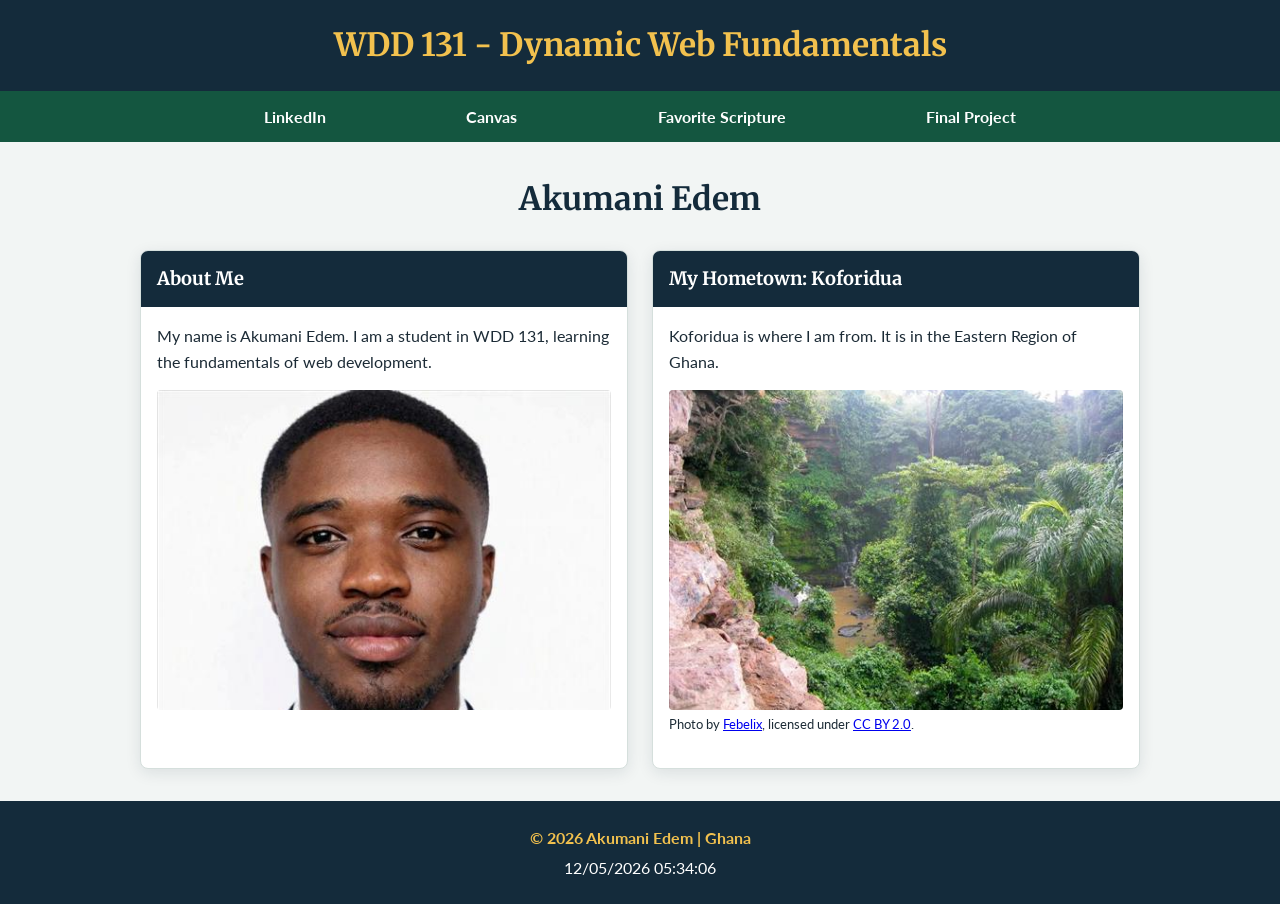
<file: index.html>
<!DOCTYPE html>
<html lang="en">
<head>
    <meta charset="UTF-8">
    <meta name="viewport" content="width=device-width, initial-scale=1.0">
    <meta name="description" content="WDD 131 - Dynamic Web Fundamentals by Akumani Edem. Web development coursework, a personal introduction, and Koforidua, Ghana.">
    <meta name="author" content="Akumani Edem">
    <title>WDD 131 - Dynamic Web Fundamentals - Akumani Edem</title>
    <link rel="preconnect" href="https://fonts.googleapis.com">
    <link rel="preconnect" href="https://fonts.gstatic.com" crossorigin>
    <link href="https://fonts.googleapis.com/css2?family=Lato:wght@400;700&family=Merriweather:wght@400;700&display=optional" rel="stylesheet">
    <link rel="stylesheet" href="styles/base.css">
    <script src="scripts/getdates.js" defer></script>
</head>
<body>
    <header>
        <span id="course-title">WDD 131 - Dynamic Web Fundamentals</span>
        <nav aria-label="Main navigation">
            <ul>
                <li><a href="https://www.linkedin.com/in/edem-akumani-49a107399/">LinkedIn</a></li>
                <li><a href="https://byupw.instructure.com/">Canvas</a></li>
                <li><a href="https://www.churchofjesuschrist.org/study/scriptures/bofm/1-ne/3?lang=eng&amp;id=p7#p7">Favorite Scripture</a></li>
                <li><a href="#">Final Project</a></li>
            </ul>
        </nav>
    </header>
    <main>
        <h1>Akumani Edem</h1>
        <section class="card">
            <h2>About Me</h2>
            <div class="card-content">
                <p>My name is Akumani Edem. I am a student in WDD 131, learning the fundamentals of web development.</p>
                <img
                    class="portrait"
                    src="images/me-480.jpg"
                    srcset="images/me-320.jpg 320w, images/me-480.jpg 480w"
                    sizes="(max-width: 650px) calc(100vw - 4.25rem), 438px"
                    alt="Akumani Edem"
                    width="480"
                    height="480"
                    fetchpriority="high"
                >
            </div>
        </section>
        <section class="card">
            <h2>My Hometown: Koforidua</h2>
            <div class="card-content">
                <p>Koforidua is where I am from. It is in the Eastern Region of Ghana.</p>
                <img
                    src="images/koforidua-480.jpg"
                    srcset="images/koforidua-320.jpg 320w, images/koforidua-480.jpg 480w"
                    sizes="(max-width: 650px) calc(100vw - 4.25rem), 438px"
                    alt="Akan Falls in Koforidua, Ghana"
                    width="480"
                    height="360"
                >
                <p class="image-credit"><small>Photo by <a href="https://commons.wikimedia.org/wiki/File:Koforidua_Akan_Falls.jpg">Febelix</a>, licensed under <a href="https://creativecommons.org/licenses/by/2.0/">CC BY 2.0</a>.</small></p>
            </div>
        </section>
    </main>
    <footer>
        <p>&copy; <span id="currentyear"></span> Akumani Edem | Ghana</p>
        <p id="lastModified"></p>
    </footer>
</body>
</html>
</file>
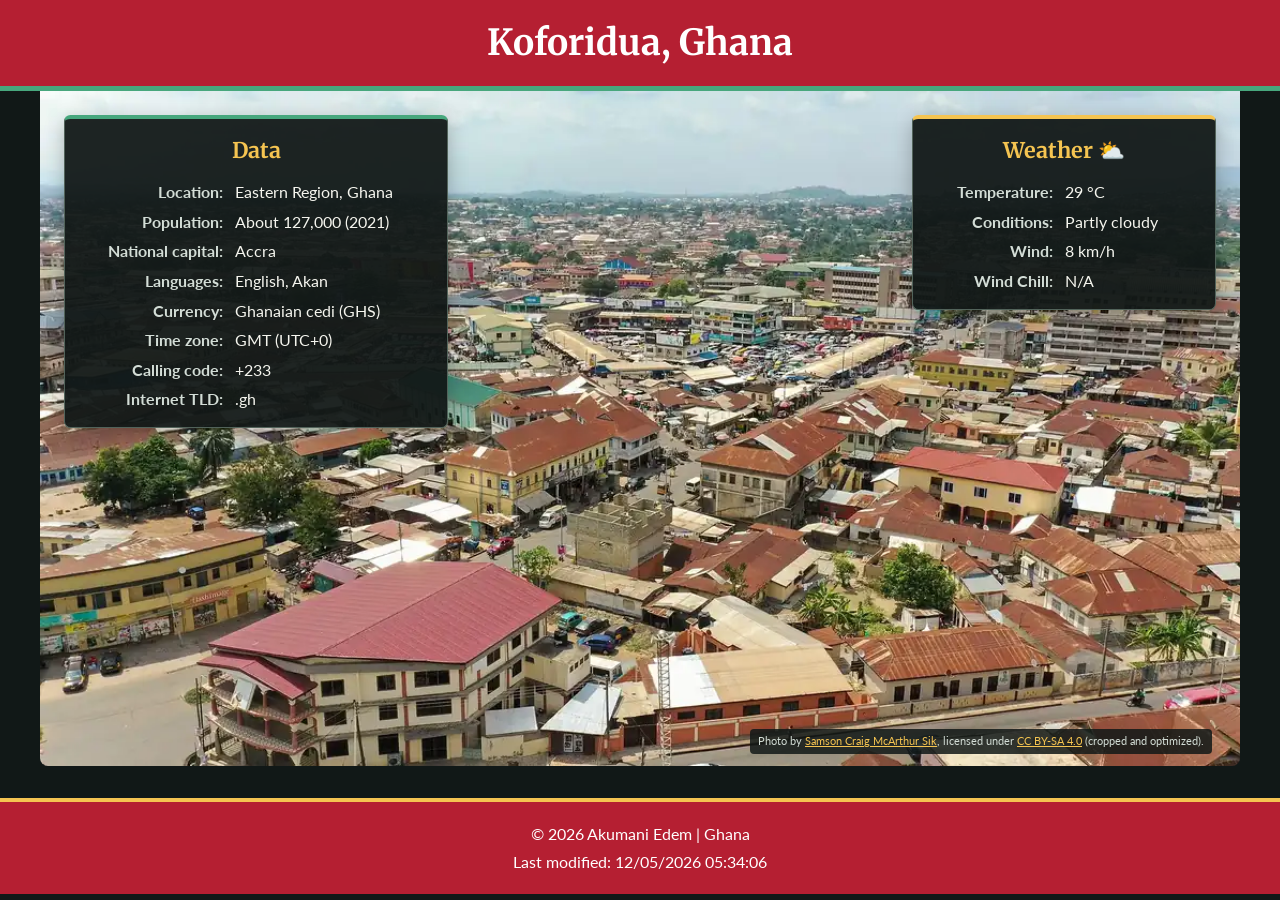
<file: place.html>
<!DOCTYPE html>
<html lang="en">
<head>
    <meta charset="utf-8">
    <meta name="viewport" content="width=device-width, initial-scale=1.0">
    <meta name="description" content="Discover Koforidua, the capital of Ghana's Eastern Region, through local facts, a city view, and weather information.">
    <meta name="author" content="Akumani Edem">
    <title>Koforidua, Ghana | WDD 131</title>
    <link rel="preconnect" href="https://fonts.googleapis.com">
    <link rel="preconnect" href="https://fonts.gstatic.com" crossorigin>
    <link href="https://fonts.googleapis.com/css2?family=Lato:wght@400;700&family=Merriweather:wght@400;700&display=swap" rel="stylesheet">
    <link rel="stylesheet" href="styles/place.css">
    <script src="scripts/place.js" defer></script>
</head>
<body>
    <header class="site-header">
        <h1>Koforidua, Ghana</h1>
    </header>
    <main class="place-page">
        <div class="hero">
            <picture>
                <source
                    type="image/webp"
                    srcset="images/place-small.webp 640w, images/place-medium-optimized.webp 960w, images/place-large-optimized.webp 1120w"
                    sizes="(min-width: 1200px) 1200px, 100vw"
                >
                <img
                    src="images/place-small.webp"
                    alt="Aerial view of Koforidua township and market in Ghana"
                    width="1120"
                    height="630"
                    fetchpriority="high"
                >
            </picture>
        </div>
        <div class="place-panels">
            <section class="info-panel data-panel" aria-labelledby="data-heading">
                <h2 id="data-heading">Data</h2>
                <dl>
                    <dt>Location:</dt>
                    <dd>Eastern Region, Ghana</dd>
                    <dt>Population:</dt>
                    <dd>About 127,000 (2021)</dd>
                    <dt>National capital:</dt>
                    <dd>Accra</dd>
                    <dt>Languages:</dt>
                    <dd>English, Akan</dd>
                    <dt>Currency:</dt>
                    <dd>Ghanaian cedi (GHS)</dd>
                    <dt>Time zone:</dt>
                    <dd>GMT (UTC+0)</dd>
                    <dt>Calling code:</dt>
                    <dd>+233</dd>
                    <dt>Internet TLD:</dt>
                    <dd>.gh</dd>
                </dl>
            </section>
            <section class="info-panel weather-panel" aria-labelledby="weather-heading">
                <h2 id="weather-heading">Weather</h2>
                <img class="weather-icon-mobile" src="images/weather-partly-cloudy.svg" alt="Partly cloudy" width="72" height="72">
                <dl>
                    <dt>Temperature:</dt>
                    <dd><span id="temperature">29</span> °C</dd>
                    <dt>Conditions:</dt>
                    <dd>Partly cloudy</dd>
                    <dt>Wind:</dt>
                    <dd><span id="wind-speed">8</span> km/h</dd>
                    <dt>Wind Chill:</dt>
                    <dd id="wind-chill">N/A</dd>
                </dl>
            </section>
        </div>
        <p class="photo-credit">
            Photo by <a href="https://commons.wikimedia.org/wiki/File:Koforidua_Township_and_Market.jpg">Samson Craig McArthur Sik</a>,
            licensed under <a href="https://creativecommons.org/licenses/by-sa/4.0/">CC BY-SA 4.0</a> (cropped and optimized).
        </p>
    </main>
    <footer>
        <p>&copy; <span id="currentyear"></span> Akumani Edem | Ghana</p>
        <p>Last modified: <time id="lastModified" datetime="2026-11-21">2026-11-21</time></p>
    </footer>
</body>
</html>
</file>
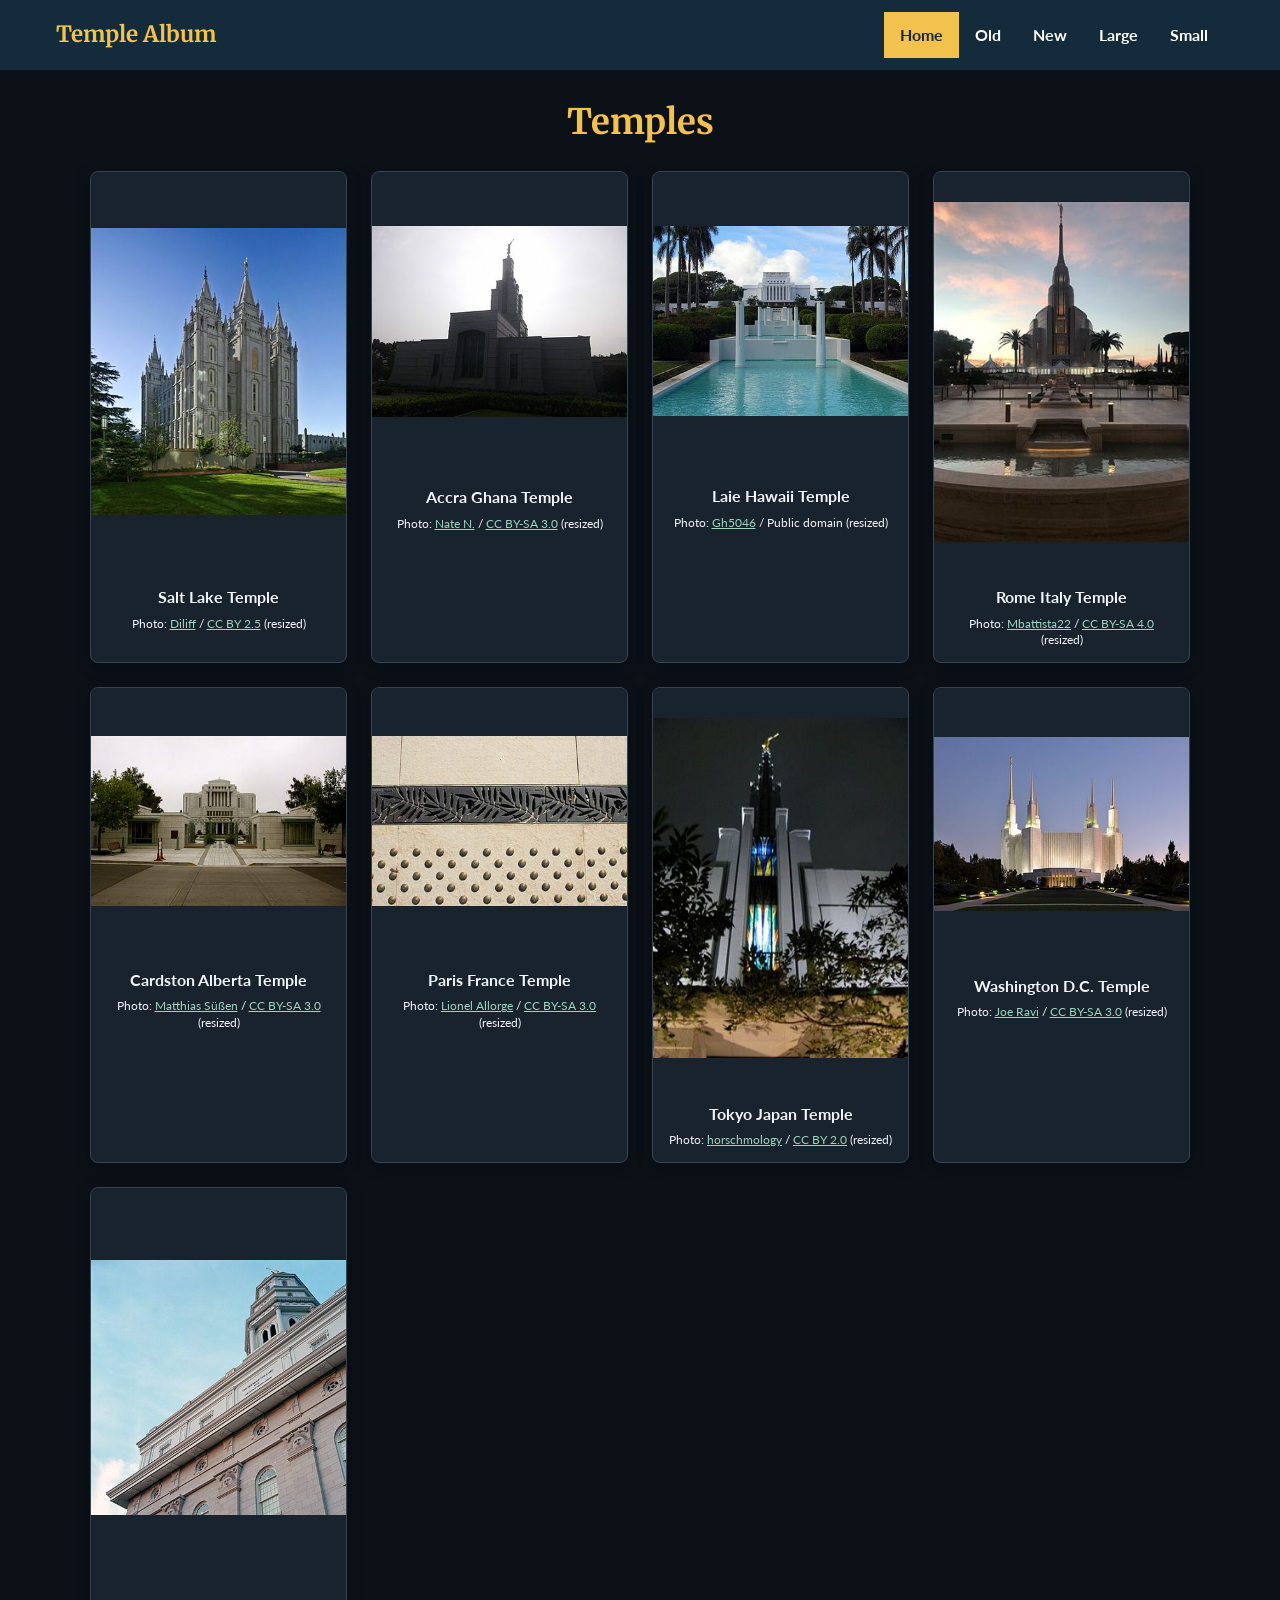
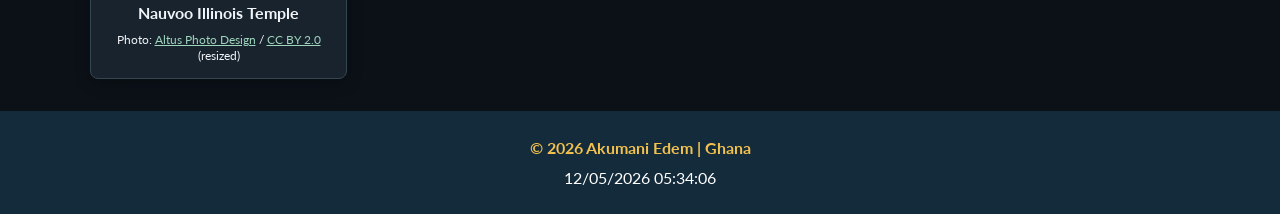
<file: temples.html>
<!DOCTYPE html>
<html lang="en">
<head>
    <meta charset="utf-8">
    <meta name="viewport" content="width=device-width, initial-scale=1.0">
    <meta name="description" content="Explore a collection of temples from around the world.">
    <meta name="author" content="Akumani Edem">
    <title>Temple Album | WDD 131</title>
    <link rel="preconnect" href="https://fonts.googleapis.com">
    <link rel="preconnect" href="https://fonts.gstatic.com" crossorigin>
    <link href="https://fonts.googleapis.com/css2?family=Lato:wght@400;700&family=Merriweather:wght@400;700&display=swap" rel="stylesheet">
    <link rel="stylesheet" href="styles/temples.css">
    <link rel="stylesheet" href="styles/temples-large.css">
    <script src="scripts/temples.js" defer></script>
</head>
<body>
    <header class="site-header">
        <div class="header-inner">
            <span class="site-title">Temple Album</span>
            <button class="menu-toggle" type="button" aria-label="Open navigation menu" aria-controls="primary-nav" aria-expanded="false">
                <span class="menu-icon" aria-hidden="true">☰</span>
            </button>
            <nav id="primary-nav" aria-label="Main navigation">
                <ul>
                    <li><a href="#gallery" data-filter="all" aria-current="page">Home</a></li>
                    <li><a href="#gallery" data-filter="old">Old</a></li>
                    <li><a href="#gallery" data-filter="new">New</a></li>
                    <li><a href="#gallery" data-filter="large">Large</a></li>
                    <li><a href="#gallery" data-filter="small">Small</a></li>
                </ul>
            </nav>
        </div>
    </header>
    <main id="gallery">
        <h1>Temples</h1>
        <div class="temple-grid">
            <figure data-age="old" data-size="large">
                <img src="images/salt-lake-temple.jpg" alt="The Salt Lake Temple and its spires above the surrounding gardens" width="355" height="400" loading="lazy" decoding="async">
                <figcaption>
                    Salt Lake Temple
                    <small class="photo-credit">Photo: <a href="https://commons.wikimedia.org/wiki/File:Salt_Lake_Temple,_Utah_-_Sept_2004.jpg">Diliff</a> / <a href="https://creativecommons.org/licenses/by/2.5/">CC BY 2.5</a> (resized)</small>
                </figcaption>
            </figure>
            <figure data-age="new" data-size="large">
                <img src="images/accra-temple.jpg" alt="The Accra Ghana Temple in its landscaped grounds" width="400" height="300" loading="lazy" decoding="async">
                <figcaption>
                    Accra Ghana Temple
                    <small class="photo-credit">Photo: <a href="https://commons.wikimedia.org/wiki/File:Accra_Temple_-_panoramio.jpg">Nate N.</a> / <a href="https://creativecommons.org/licenses/by-sa/3.0/">CC BY-SA 3.0</a> (resized)</small>
                </figcaption>
            </figure>
            <figure data-age="old" data-size="small">
                <img src="images/laie-temple.jpg" alt="The Laie Hawaii Temple viewed from the front" width="400" height="299" loading="lazy" decoding="async">
                <figcaption>
                    Laie Hawaii Temple
                    <small class="photo-credit">Photo: <a href="https://commons.wikimedia.org/wiki/File:LDS_Laie_Hawaii_Temple_front_view.jpg">Gh5046</a> / Public domain (resized)</small>
                </figcaption>
            </figure>
            <figure data-age="new" data-size="large">
                <img src="images/rome-temple.jpg" alt="The Rome Italy Temple at sunset, reflected in a fountain" width="300" height="400" loading="lazy" decoding="async">
                <figcaption>
                    Rome Italy Temple
                    <small class="photo-credit">Photo: <a href="https://commons.wikimedia.org/wiki/File:RomeTempleatSunset.jpg">Mbattista22</a> / <a href="https://creativecommons.org/licenses/by-sa/4.0/">CC BY-SA 4.0</a> (resized)</small>
                </figcaption>
            </figure>
            <figure data-age="old" data-size="large">
                <img src="images/cardston-temple.jpg" alt="The Cardston Alberta Temple illuminated at dusk" width="400" height="266" loading="lazy" decoding="async">
                <figcaption>
                    Cardston Alberta Temple
                    <small class="photo-credit">Photo: <a href="https://commons.wikimedia.org/wiki/File:Cardston_Alberta_Mormon_Temple_2011.jpg">Matthias Süßen</a> / <a href="https://creativecommons.org/licenses/by-sa/3.0/">CC BY-SA 3.0</a> (resized)</small>
                </figcaption>
            </figure>
            <figure data-age="new" data-size="small">
                <img src="images/paris-temple.jpg" alt="A view of the Paris France Temple tower against the evening sky" width="400" height="266" loading="lazy" decoding="async">
                <figcaption>
                    Paris France Temple
                    <small class="photo-credit">Photo: <a href="https://commons.wikimedia.org/wiki/File:Temple_mormon_de_Paris_au_Chesnay_le_8_avril_2017_-_28.jpg">Lionel Allorge</a> / <a href="https://creativecommons.org/licenses/by-sa/3.0/">CC BY-SA 3.0</a> (resized)</small>
                </figcaption>
            </figure>
            <figure data-age="new" data-size="large">
                <img src="images/tokyo-temple.jpg" alt="The Tokyo Japan Temple and its central spire" width="300" height="400" loading="lazy" decoding="async">
                <figcaption>
                    Tokyo Japan Temple
                    <small class="photo-credit">Photo: <a href="https://commons.wikimedia.org/wiki/File:Tokyo_Japan_Temple.jpg">horschmology</a> / <a href="https://creativecommons.org/licenses/by/2.0/">CC BY 2.0</a> (resized)</small>
                </figcaption>
            </figure>
            <figure data-age="new" data-size="large">
                <img src="images/washington-temple.jpg" alt="The Washington D.C. Temple illuminated at dusk" width="400" height="272" loading="lazy" decoding="async">
                <figcaption>
                    Washington D.C. Temple
                    <small class="photo-credit">Photo: <a href="https://commons.wikimedia.org/wiki/File:Washington_D.C._Temple_At_Dusk.jpg">Joe Ravi</a> / <a href="https://creativecommons.org/licenses/by-sa/3.0/">CC BY-SA 3.0</a> (resized)</small>
                </figcaption>
            </figure>
            <figure data-age="old" data-size="large">
                <img src="images/nauvoo-temple.jpg" alt="A close view of the Nauvoo Illinois Temple's stone exterior" width="400" height="400" loading="lazy" decoding="async">
                <figcaption>
                    Nauvoo Illinois Temple
                    <small class="photo-credit">Photo: <a href="https://commons.wikimedia.org/wiki/File:Nauvoo_Illinois_Temple,_Looking_Up_in_Color.jpg">Altus Photo Design</a> / <a href="https://creativecommons.org/licenses/by/2.0/">CC BY 2.0</a> (resized)</small>
                </figcaption>
            </figure>
        </div>
    </main>
    <footer>
        <p>&copy; <span id="currentyear"></span> Akumani Edem | Ghana</p>
        <p id="lastModified"></p>
    </footer>
</body>
</html>
</file>
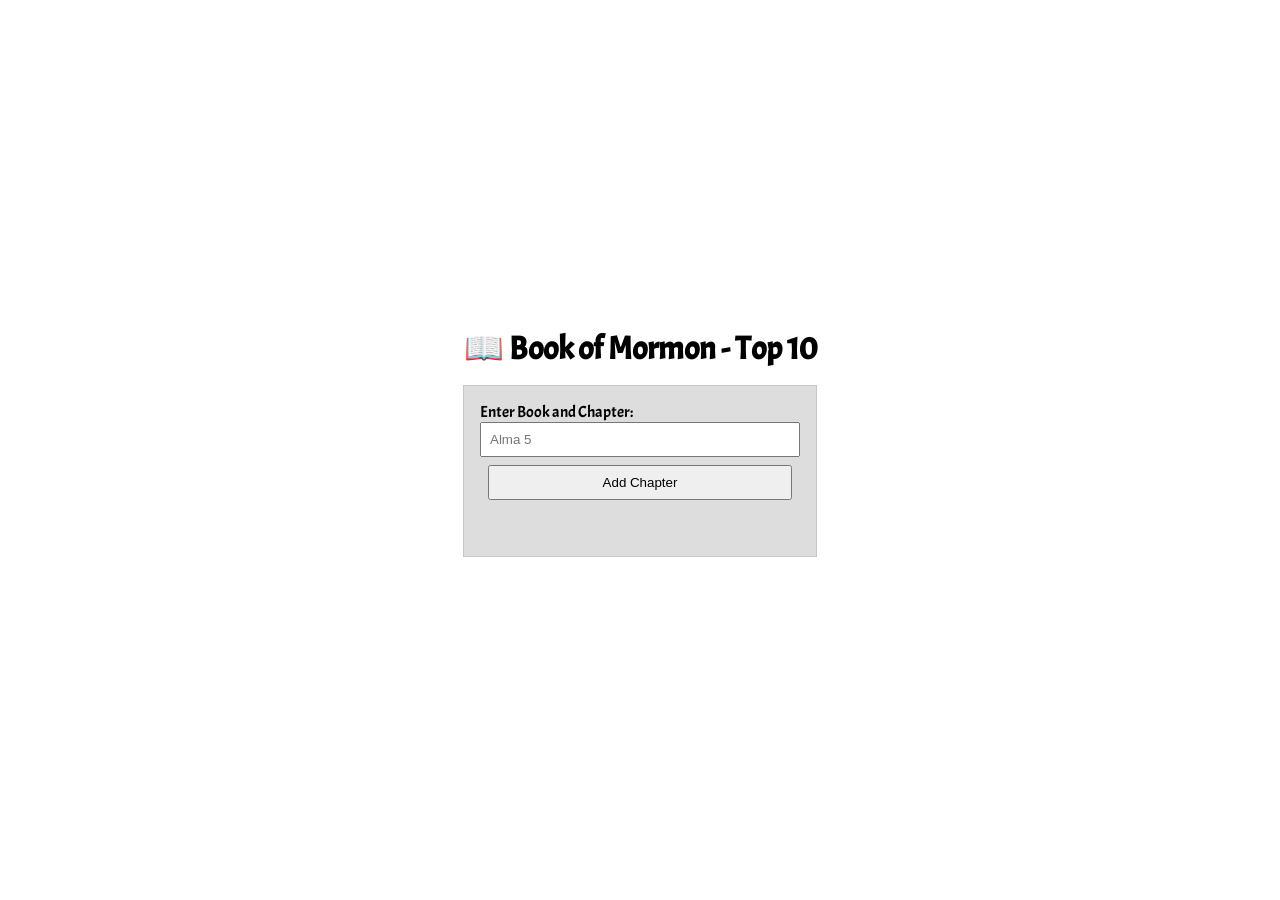
<file: week02/bom.html>
<!DOCTYPE html>
<html lang="en">
<head>
	<meta charset="utf-8">
	<meta name="viewport" content="width=device-width, initial-scale=1.0">
	<meta name="description" content="Keep a personal list of favorite Book of Mormon chapters.">
	<meta name="author" content="Akumani Edem">
	<title>Book of Mormon - Top 10</title>
	<link rel="preconnect" href="https://fonts.googleapis.com">
	<link rel="preconnect" href="https://fonts.gstatic.com" crossorigin>
	<link href="https://fonts.googleapis.com/css2?family=Acme&display=swap" rel="stylesheet">
	<link rel="stylesheet" href="styles/bom.css">
	<script src="scripts/bom.js" defer></script>
</head>
<body>
	<h1>📖 Book of Mormon - Top 10</h1>
	<main>
		<label for="favchap">Enter Book and Chapter: </label>
		<input type="text" id="favchap" placeholder="Alma 5">
		<button type="button">Add Chapter</button>
		<ul id="list"></ul>
		<p id="limit-message" role="status" hidden></p>
	</main>
</body>
</html>
</file>
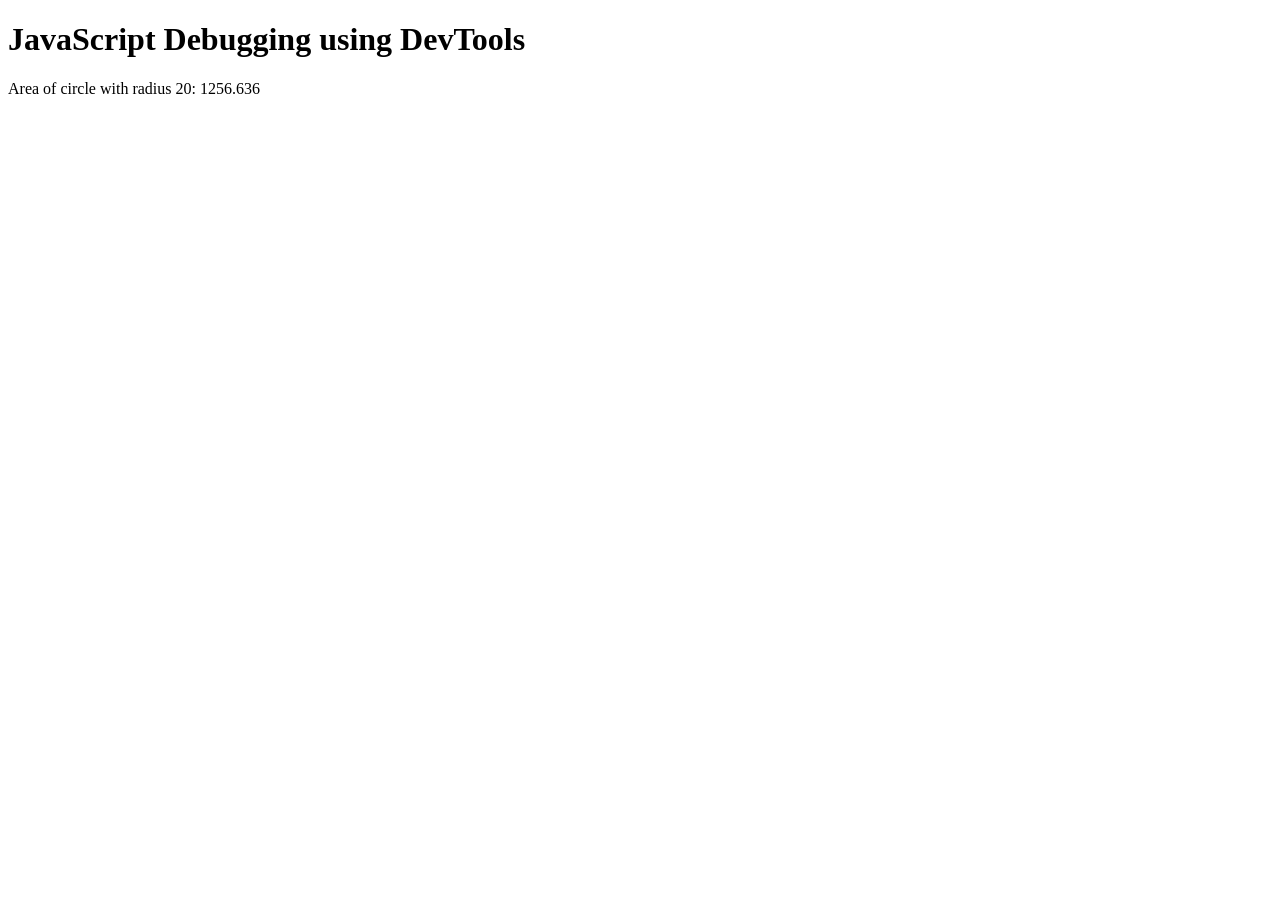
<file: week02/debugging.html>
<!DOCTYPE html>
<html lang="en">
<head>
    <meta charset="utf-8">
    <meta name="viewport" content="width=device-width, initial-scale=1.0">
    <meta name="description" content="Practice debugging JavaScript with browser DevTools.">
    <meta name="author" content="Akumani Edem">
    <title>JavaScript Debugging using DevTools</title>
    <script src="scripts/debugging.js" defer></script>
</head>
<body>
    <h1>JavaScript Debugging using DevTools</h1>
    <p>Area of circle with radius <span id="radius"></span>: <span id="area"></span></p>
</body>
</html>
</file>
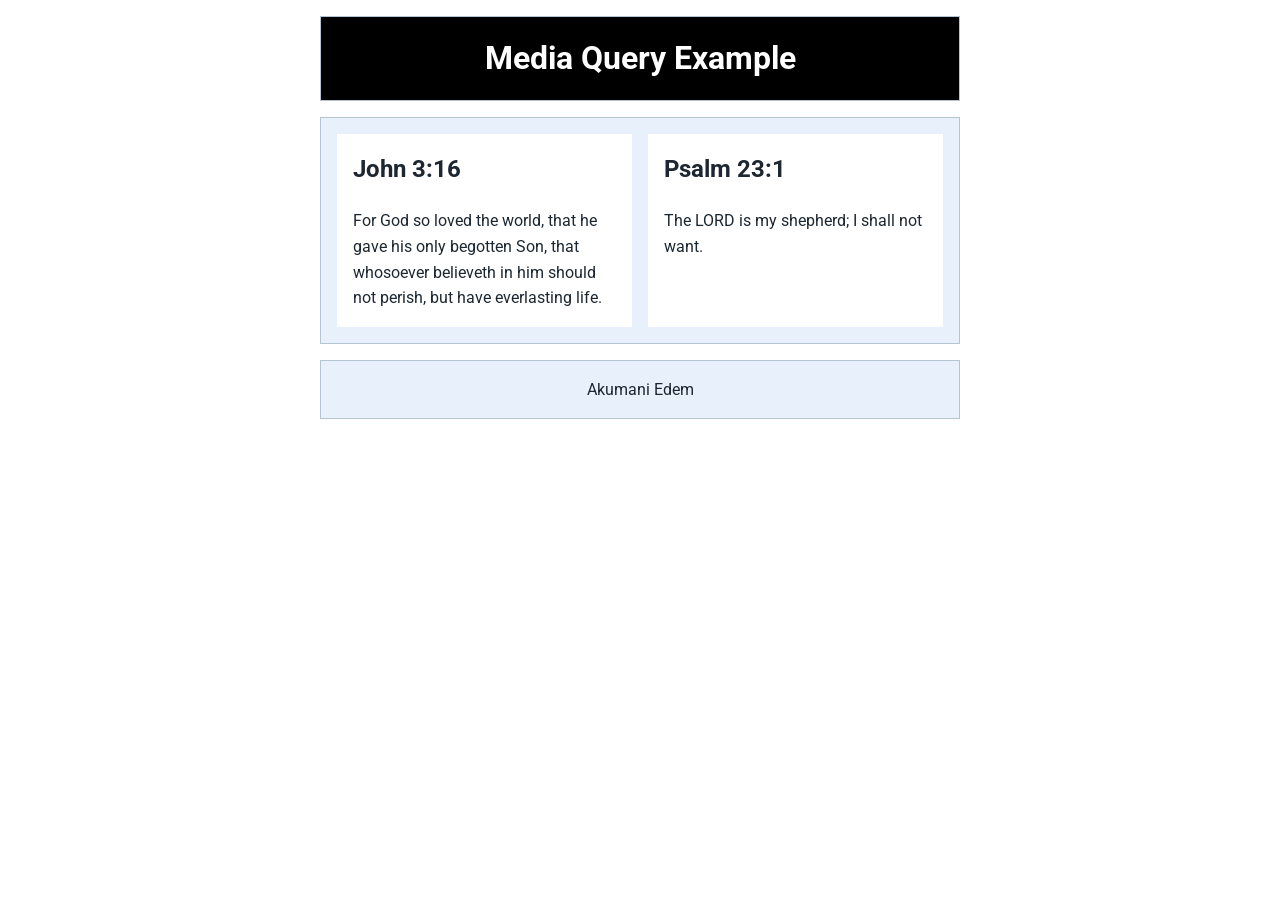
<file: week02/media-query.html>
<!DOCTYPE html>
<html lang="en">
<head>
    <meta charset="utf-8">
    <meta name="viewport" content="width=device-width, initial-scale=1.0">
    <title>WDD 131 – Media Query Example</title>
    <meta name="description" content="Media query learning activity example page.">
    <meta name="author" content="Akumani Edem">
    <link rel="preconnect" href="https://fonts.googleapis.com">
    <link rel="preconnect" href="https://fonts.gstatic.com" crossorigin>
    <link href="https://fonts.googleapis.com/css2?family=Roboto&display=swap" rel="stylesheet">
    <link rel="stylesheet" href="styles/media-query.css">
    <link rel="stylesheet" href="styles/media-query-large.css">
</head>
<body>
    <header>
        <h1>Media Query Example</h1>
    </header>
    <main>
        <section>
            <h2>John 3:16</h2>
            <p>For God so loved the world, that he gave his only begotten Son, that whosoever believeth in him should not perish, but have everlasting life.</p>
        </section>
        <section>
            <h2>Psalm 23:1</h2>
            <p>The LORD is my shepherd; I shall not want.</p>
        </section>
    </main>
    <footer>
        <p>Akumani Edem</p>
    </footer>
</body>
</html>
</file>
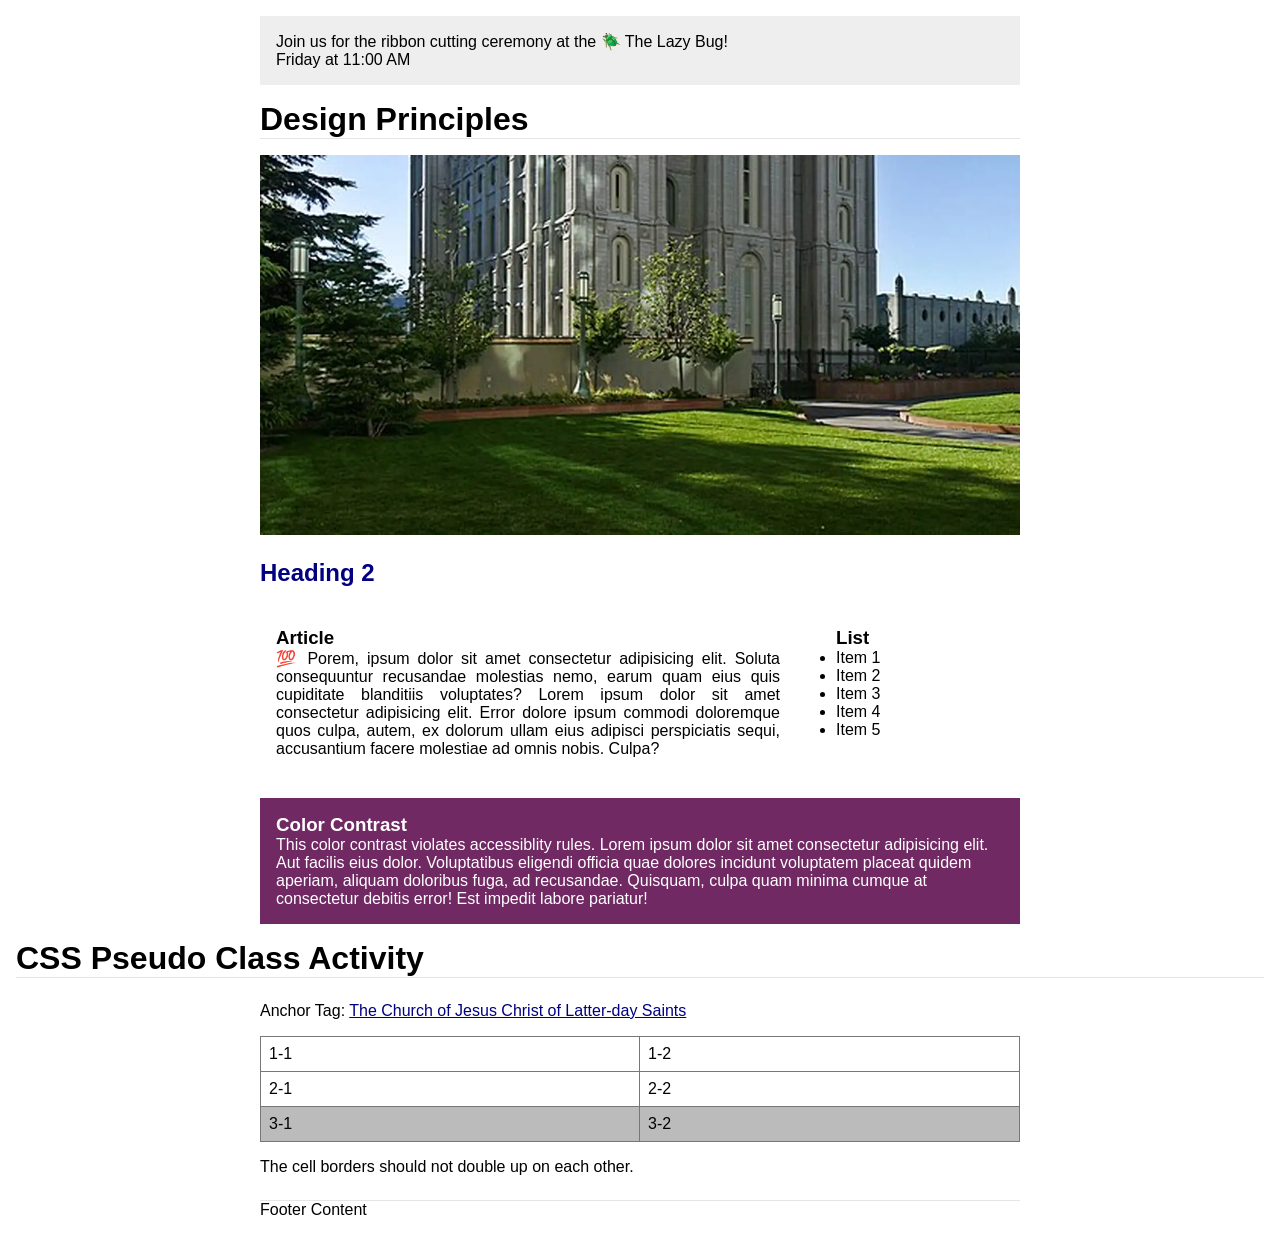
<file: week03/design.html>
<!DOCTYPE html>
<html lang="en">
<head>
    <meta charset="utf-8">
    <meta name="viewport" content="width=device-width, initial-scale=1.0">
    <meta name="description" content="A starter page for practicing web design principles.">
    <meta name="author" content="Akumani Edem">
    <title>Design Principles</title>
    <link rel="stylesheet" href="styles/design.css">
</head>
<body>
    <header>
        <div class="banner">
            Join us for the ribbon cutting ceremony at the 🪲 The Lazy Bug!
            <br>
            Friday at 11:00 AM
        </div>
        <h1>Design Principles</h1>
    </header>
    <main>
        <div class="hero">
            <picture>
                <source srcset="images/hero-large.webp" media="(min-width: 1000px)">
                <source srcset="images/hero-medium.webp" media="(min-width: 500px)">
                <img src="images/hero-small.webp" alt="Salt Lake Temple with its spires and surrounding gardens" width="1500" height="750">
            </picture>
        </div>
        <h2>Heading 2</h2>
        <section>
            <h3>Article</h3>
            <article>
                <p>💯 Porem, ipsum dolor sit amet consectetur adipisicing elit. Soluta consequuntur recusandae molestias nemo, earum quam eius quis cupiditate blanditiis voluptates? Lorem ipsum dolor sit amet consectetur adipisicing elit. Error dolore ipsum commodi doloremque quos culpa, autem, ex dolorum ullam eius adipisci perspiciatis sequi, accusantium facere molestiae ad omnis nobis. Culpa?</p>
            </article>
        </section>
        <section>
            <h3>List</h3>
            <ul>
                <li>Item 1</li>
                <li>Item 2</li>
                <li>Item 3</li>
                <li>Item 4</li>
                <li>Item 5</li>
            </ul>
        </section>
        <div class="callout">
            <h3>Color Contrast</h3>
            <p>This color contrast violates accessiblity rules. Lorem ipsum dolor sit amet consectetur adipisicing elit. Aut facilis eius dolor. Voluptatibus eligendi officia quae dolores incidunt voluptatem placeat quidem aperiam, aliquam doloribus fuga, ad recusandae. Quisquam, culpa quam minima cumque at consectetur debitis error! Est impedit labore pariatur!</p>
        </div>
    </main>
    <h1>CSS Pseudo Class Activity</h1>
    <main class="pseudo-main">
        <p>Anchor Tag: <a href="https://www.churchofjesuschrist.org" target="_blank" rel="noopener">The Church of Jesus Christ of Latter-day Saints</a></p>
        <div class="datatable">
            <div class="row">
                <div class="col">1-1</div>
                <div class="col">1-2</div>
            </div>
            <div class="row">
                <div class="col">2-1</div>
                <div class="col">2-2</div>
            </div>
            <div class="row">
                <div class="col">3-1</div>
                <div class="col">3-2</div>
            </div>
        </div>
        <p>The cell borders should not double up on each other.</p>
    </main>
    <footer>
        Footer Content
    </footer>
</body>
</html>
</file>
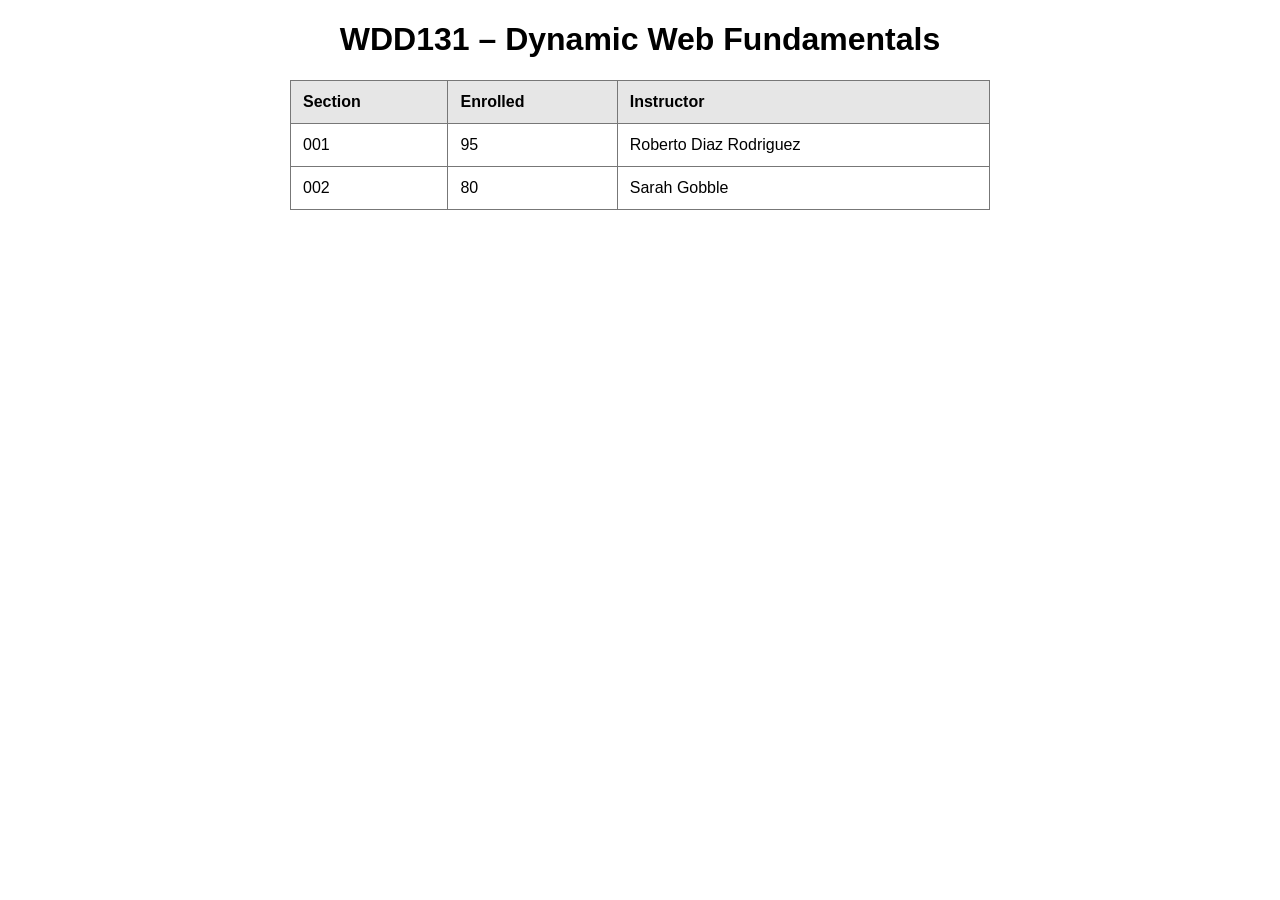
<file: week04/course.html>
<!DOCTYPE html>
<html lang="en">
<head>
    <meta charset="UTF-8">
    <meta name="viewport" content="width=device-width, initial-scale=1.0">
    <meta name="description" content="A JavaScript object demonstration for college course sections.">
    <meta name="author" content="Akumani Edem">
    <title>Course Schedule</title>
    <link rel="stylesheet" href="styles/course.css">
    <script src="scripts/course.js" defer></script>
</head>
<body>
    <main>
        <h1 id="courseName"></h1>

        <table>
            <thead>
                <tr>
                    <th>Section</th>
                    <th>Enrolled</th>
                    <th>Instructor</th>
                </tr>
            </thead>
            <tbody id="sections"></tbody>
        </table>
    </main>
</body>
</html>
</file>
<file: styles/base.css>
* {
    box-sizing: border-box;
}

:root {
    color-scheme: light;
    --color-ink: #1c2b36;
    --color-navy: #142b3b;
    --color-green: #145640;
    --color-gold: #f2c14e;
    --color-paper: #f2f5f4;
    --color-white: #fff;
}

body {
    min-height: 100vh;
    margin: 0;
    background-color: var(--color-paper);
    color: var(--color-ink);
    font-family: "Lato", Arial, sans-serif;
    line-height: 1.6;
}

header {
    background-color: var(--color-navy);
    color: var(--color-white);
}

#course-title {
    display: block;
    padding: 1.25rem 1rem;
    color: var(--color-gold);
    font-family: "Merriweather", Georgia, serif;
    font-size: clamp(1.25rem, 3vw, 2rem);
    font-weight: 700;
    text-align: center;
}

nav {
    background-color: var(--color-green);
}

nav ul {
    display: flex;
    justify-content: space-evenly;
    flex-wrap: wrap;
    max-width: 1000px;
    margin: 0 auto;
    padding: 0;
    list-style: none;
}

nav a {
    display: block;
    padding: 0.8rem 1rem;
    color: var(--color-white);
    font-weight: 700;
    text-align: center;
    text-decoration: none;
    transition: background-color 160ms ease, color 160ms ease;
}

nav a:hover,
nav a:focus-visible {
    background-color: var(--color-gold);
    color: var(--color-navy);
}

main {
    display: grid;
    grid-template-columns: repeat(2, minmax(0, 1fr));
    gap: 1.5rem;
    width: min(100% - 2rem, 1000px);
    margin: 2rem auto;
}

main h1 {
    grid-column: 1 / -1;
    margin: 0;
    color: var(--color-navy);
    font-family: "Merriweather", Georgia, serif;
    text-align: center;
}

.card {
    overflow: hidden;
    border: 1px solid #d5dfdc;
    border-radius: 0.5rem;
    background-color: var(--color-white);
    box-shadow: 0 0.25rem 0.9rem rgb(20 43 59 / 10%);
}

.card h2 {
    margin: 0;
    padding: 0.85rem 1rem;
    background-color: var(--color-navy);
    color: var(--color-white);
    font-family: "Merriweather", Georgia, serif;
    font-size: 1.15rem;
}

.card-content {
    padding: 1rem;
}

.card-content p {
    margin: 0 0 1rem;
}

.card-content img {
    display: block;
    width: 100%;
    max-height: 320px;
    border-radius: 0.25rem;
    object-fit: cover;
}

.card-content img.portrait {
    object-position: center top;
}

footer {
    padding: 1.25rem 1rem;
    background-color: var(--color-navy);
    color: var(--color-white);
    text-align: center;
}

footer p {
    margin: 0.25rem;
}

footer p:first-child {
    color: var(--color-gold);
    font-weight: 700;
}

@media (max-width: 650px) {
    nav ul {
        justify-content: center;
    }

    nav li {
        flex: 1 1 45%;
    }

    main {
        grid-template-columns: 1fr;
        width: min(100% - 1.25rem, 480px);
        margin: 1.25rem auto;
    }
}

@media (prefers-reduced-motion: reduce) {
    nav a {
        transition: none;
    }
}
</file>
<file: styles/place.css>
* {
    box-sizing: border-box;
}

:root {
    color-scheme: dark;
    --color-page: #111817;
    --color-card: #1d2925;
    --color-ink: #f5f5ee;
    --color-muted: #d3ddd6;
    --color-red: #b51f32;
    --color-gold: #f5c451;
    --color-green: #47a77d;
    --color-border: #52635a;
}

body {
    min-height: 100vh;
    margin: 0;
    background-color: var(--color-page);
    color: var(--color-ink);
    font-family: "Lato", Arial, sans-serif;
    line-height: 1.5;
}

.site-header {
    border-bottom: 0.35rem solid var(--color-green);
    background-color: var(--color-red);
    color: #fff;
    text-align: center;
}

.site-header h1 {
    margin: 0;
    padding: 1rem;
    font-family: "Merriweather", Georgia, serif;
    font-size: clamp(1.5rem, 4vw, 2.25rem);
}

.place-page {
    position: relative;
    width: min(100%, 1200px);
    margin: 0 auto 1.5rem;
}

.hero picture,
.hero img {
    display: block;
    width: 100%;
}

.hero img {
    height: auto;
    aspect-ratio: 16 / 9;
    object-fit: cover;
}

.place-panels {
    display: grid;
    width: min(calc(100% - 2rem), 640px);
    gap: 1rem;
    margin: 1.25rem auto;
}

.info-panel {
    padding: 1rem;
    border: 1px solid var(--color-border);
    border-top: 0.3rem solid var(--color-gold);
    border-radius: 0.4rem;
    background-color: var(--color-card);
    box-shadow: 0 0.4rem 1.25rem rgb(0 0 0 / 25%);
}

.data-panel {
    border-top-color: var(--color-green);
}

.info-panel h2 {
    margin: 0 0 0.8rem;
    color: var(--color-gold);
    font-family: "Merriweather", Georgia, serif;
    font-size: 1.35rem;
    text-align: center;
}

.info-panel dl {
    display: grid;
    grid-template-columns: minmax(7.5rem, 1fr) minmax(0, 1.4fr);
    gap: 0.35rem 0.75rem;
    margin: 0;
}

.info-panel dt {
    color: var(--color-muted);
    font-weight: 700;
    text-align: right;
}

.info-panel dd {
    margin: 0;
}

.weather-icon-mobile {
    display: block;
    width: 4.5rem;
    height: 4.5rem;
    margin: 0 auto 0.75rem;
}

.photo-credit {
    margin: 0 1rem;
    color: var(--color-muted);
    font-size: 0.8rem;
    text-align: center;
}

a {
    color: var(--color-gold);
}

a:focus-visible {
    outline: 2px solid var(--color-green);
    outline-offset: 3px;
}

footer {
    padding: 1rem;
    border-top: 0.25rem solid var(--color-gold);
    background-color: var(--color-red);
    color: #fff;
    text-align: center;
}

footer p {
    margin: 0.25rem;
}

@media (min-width: 900px) {
    .place-page {
        margin-bottom: 2rem;
    }

    .hero img {
        border-radius: 0 0 0.5rem 0.5rem;
    }

    .place-panels {
        position: absolute;
        top: 1.5rem;
        right: 1.5rem;
        left: 1.5rem;
        grid-template-columns: minmax(17rem, 24rem) minmax(15rem, 19rem);
        justify-content: space-between;
        align-items: start;
        width: auto;
        margin: 0;
        pointer-events: none;
    }

    .info-panel {
        padding: 1rem 1.25rem;
        background-color: rgb(17 24 23 / 94%);
        pointer-events: auto;
    }

    .weather-icon-mobile {
        display: none;
    }

    .weather-panel h2::after {
        content: " \26C5";
        font-family: Arial, sans-serif;
    }

    .photo-credit {
        position: absolute;
        right: 0.75rem;
        bottom: 0.75rem;
        max-width: 55%;
        padding: 0.25rem 0.5rem;
        border-radius: 0.25rem;
        background-color: rgb(17 24 23 / 85%);
        font-size: 0.7rem;
        text-align: right;
    }
}
</file>
<file: styles/temples.css>
* {
    box-sizing: border-box;
}

:root {
    color-scheme: dark;
    --color-ink: #f1f5f9;
    --color-navy: #142b3b;
    --color-green: #9ed5bd;
    --color-gold: #f2c14e;
    --color-paper: #0b1117;
    --color-card: #18232d;
    --color-border: #354653;
    --color-white: #fff;
}

body {
    min-height: 100vh;
    margin: 0;
    background-color: var(--color-paper);
    color: var(--color-ink);
    font-family: "Lato", Arial, sans-serif;
    line-height: 1.6;
}

.site-header {
    background-color: var(--color-navy);
    color: var(--color-white);
}

.header-inner {
    display: flex;
    align-items: center;
    justify-content: space-between;
    flex-wrap: wrap;
    max-width: 1200px;
    margin: 0 auto;
    padding: 0.75rem 1rem;
}

.site-title {
    color: var(--color-gold);
    font-family: "Merriweather", Georgia, serif;
    font-size: 1.4rem;
    font-weight: 700;
}

.menu-toggle {
    border: 1px solid var(--color-gold);
    border-radius: 0.25rem;
    padding: 0.35rem 0.65rem;
    background-color: transparent;
    color: var(--color-white);
    font: inherit;
    font-size: 1.5rem;
    line-height: 1;
    cursor: pointer;
}

.menu-toggle:hover,
.menu-toggle:focus-visible {
    background-color: var(--color-gold);
    color: var(--color-navy);
}

nav {
    display: flex;
    flex-basis: 100%;
    justify-content: center;
}

nav ul {
    display: none;
    flex-direction: column;
    width: 100%;
    margin: 0.75rem 0 0;
    padding: 0;
    list-style: none;
}

nav.is-open ul {
    display: flex;
}

nav a {
    display: block;
    padding: 0.65rem 1rem;
    color: var(--color-white);
    font-weight: 700;
    text-align: center;
    text-decoration: none;
    transition: background-color 160ms ease, color 160ms ease;
}

nav a:hover,
nav a:focus-visible,
nav a[aria-current="page"] {
    background-color: var(--color-gold);
    color: var(--color-navy);
}

main {
    width: min(100% - 2rem, 1100px);
    margin: 1.5rem auto 2rem;
}

h1 {
    margin: 0 0 1.25rem;
    color: var(--color-gold);
    font-family: "Merriweather", Georgia, serif;
    font-size: clamp(1.6rem, 5vw, 2.2rem);
    text-align: center;
}

.temple-grid {
    display: grid;
    grid-template-columns: 1fr;
    gap: 1.25rem;
}

figure {
    overflow: hidden;
    margin: 0;
    border: 1px solid var(--color-border);
    border-radius: 0.5rem;
    background-color: var(--color-card);
    box-shadow: 0 0.25rem 0.9rem rgb(0 0 0 / 25%);
}

figure img {
    display: block;
    width: 100%;
    aspect-ratio: 640 / 420;
    background-color: var(--color-card);
    object-fit: contain;
}

figcaption {
    padding: 0.8rem 1rem;
    color: var(--color-ink);
    font-weight: 700;
    text-align: center;
}

.photo-credit {
    display: block;
    margin-top: 0.35rem;
    font-size: 0.75rem;
    font-weight: 400;
    line-height: 1.4;
}

.photo-credit a {
    color: var(--color-green);
}

.photo-credit a:focus-visible {
    outline: 2px solid var(--color-gold);
    outline-offset: 2px;
}

figure[hidden] {
    display: none;
}

footer {
    padding: 1.25rem 1rem;
    background-color: var(--color-navy);
    color: var(--color-white);
    text-align: center;
}

footer p {
    margin: 0.25rem;
}

footer p:first-child {
    color: var(--color-gold);
    font-weight: 700;
}

@media (prefers-reduced-motion: reduce) {
    nav a {
        transition: none;
    }
}
</file>
<file: styles/temples-large.css>
@media (min-width: 700px) {
    .header-inner {
        flex-wrap: nowrap;
    }

    .menu-toggle {
        display: none;
    }

    nav {
        flex-basis: auto;
        justify-content: flex-end;
    }

    nav ul {
        display: flex;
        flex-direction: row;
        width: auto;
        margin: 0;
    }

    .temple-grid {
        grid-template-columns: repeat(auto-fit, minmax(250px, 1fr));
        gap: 1.5rem;
    }
}
</file>
<file: week02/styles/bom.css>
* {
	margin: 0;
	padding: 0;
}

body {
	height: 100vh;
	display: flex;
	flex-direction: column;
	align-items: center;
	justify-content: center;
	font-family: Acme, Arial, sans-serif;
}

h1 {
	font-size: 1.5rem;
}

main {
	margin: 1rem auto;
	border: 1px solid rgb(0 0 0 / 0.1);
	padding: 1rem;
	background-color: #ddd;
	display: flex;
	flex-direction: column;
}

input,
button {
	padding: 0.5rem;
}

button {
	margin: 0.5rem;
}

.delete {
	width: fit-content;
}

.input {
	display: flex;
	gap: 1rem;
}

.list {
	padding: 0.5rem;
}

ul {
	margin: 1rem;
	list-style: none;
}

li {
	display: flex;
	align-items: center;
	justify-content: space-between;
}

@media only screen and (min-width: 32.5em) {
	h1 {
		font-size: 2rem;
	}

	main {
		width: 320px;
	}
}
</file>
<file: week02/styles/media-query.css>
* {
    box-sizing: border-box;
}

body {
    margin: 0;
    color: #1d2731;
    font-family: "Roboto", sans-serif;
    line-height: 1.6;
}

header,
main,
footer {
    max-width: 640px;
    margin: 1rem auto;
    border: 1px solid #b5c5d3;
    padding: 1rem;
    background-color: #e8f1fb;
}

header h1 {
    margin: 0;
    text-align: center;
}

main {
    display: grid;
    grid-template-columns: 1fr;
    gap: 1rem;
}

section {
    padding: 1rem;
    background-color: #fff;
}

section h2 {
    margin-top: 0;
}

section p {
    margin-bottom: 0;
}

footer {
    text-align: center;
}

footer p {
    margin: 0;
}
</file>
<file: week02/styles/media-query-large.css>
@media screen and (min-width: 500px) {
    header {
        background-color: #000;
        color: #fff;
    }

    main {
        grid-template-columns: repeat(2, minmax(0, 1fr));
    }
}
</file>
<file: week03/styles/design.css>
* {
    box-sizing: border-box;
    margin: 0;
    padding: 0;
}

body {
    font-family: Roboto, Helvetica, sans-serif;
    margin: 1rem;
}

header,
main,
footer {
    max-width: 760px;
    margin: 0 auto;
}

marquee {
    padding: 1rem;
    background-color: #eee;
}

h1 {
    border-bottom: 1px solid rgba(0, 0, 0, 0.1);
}

header {
    margin-bottom: 1rem;
}

.banner {
    padding: 1rem;
    background-color: #eee;
}

h1 {
    margin: 1rem 0;
    border-bottom: 1px solid rgba(0, 0, 0, 0.1);
}

main {
    display: grid;
    grid-template-columns: minmax(0, 1fr) 200px;
    gap: 1.5rem;
}

section {
    padding: 1rem;
}

.hero {
    grid-column: 1 / -1;
    width: 100%;
}

.hero picture,
.hero img {
    display: block;
    width: 100%;
    height: auto;
}

h2 {
    color: navy;
    grid-column: 1 / -1;
}

article p {
    text-align: justify;
}

.callout {
    grid-column: 1 / -1;
    padding: 1rem;
    color: #fff;
    background-color: #702963;
}

:root {
    --bord: 1px solid #777;
}

footer {
    margin-top: 1rem;
    border-top: 1px solid rgba(0, 0, 0, 0.1);
    text-align: left;
}

.pseudo-main {
    display: block;
    margin: 1.5rem auto;
}

.pseudo-main a:link,
.pseudo-main a:visited,
.pseudo-main a:active {
    color: navy;
}

.pseudo-main a:hover {
    color: purple;
}

.datatable {
    margin: 1rem 0;
    border: var(--bord);
}

.row {
    display: grid;
    grid-template-columns: repeat(2, 1fr);
}

.row:not(:last-child) {
    border-bottom: var(--bord);
}

.row:last-child {
    background-color: #bbb;
}

.col {
    padding: 0.5rem;
}

.col:nth-child(odd) {
    border-right: var(--bord);
}
</file>
<file: week04/styles/course.css>
* {
    box-sizing: border-box;
}

body {
    margin: 1rem;
    font-family: Arial, Helvetica, sans-serif;
}

main {
    max-width: 700px;
    margin: 0 auto;
}

h1 {
    text-align: center;
}

table {
    width: 100%;
    border-collapse: collapse;
}

th,
td {
    padding: 0.75rem;
    border: 1px solid #777;
    text-align: left;
}

th {
    background-color: #e6e6e6;
}
</file>
